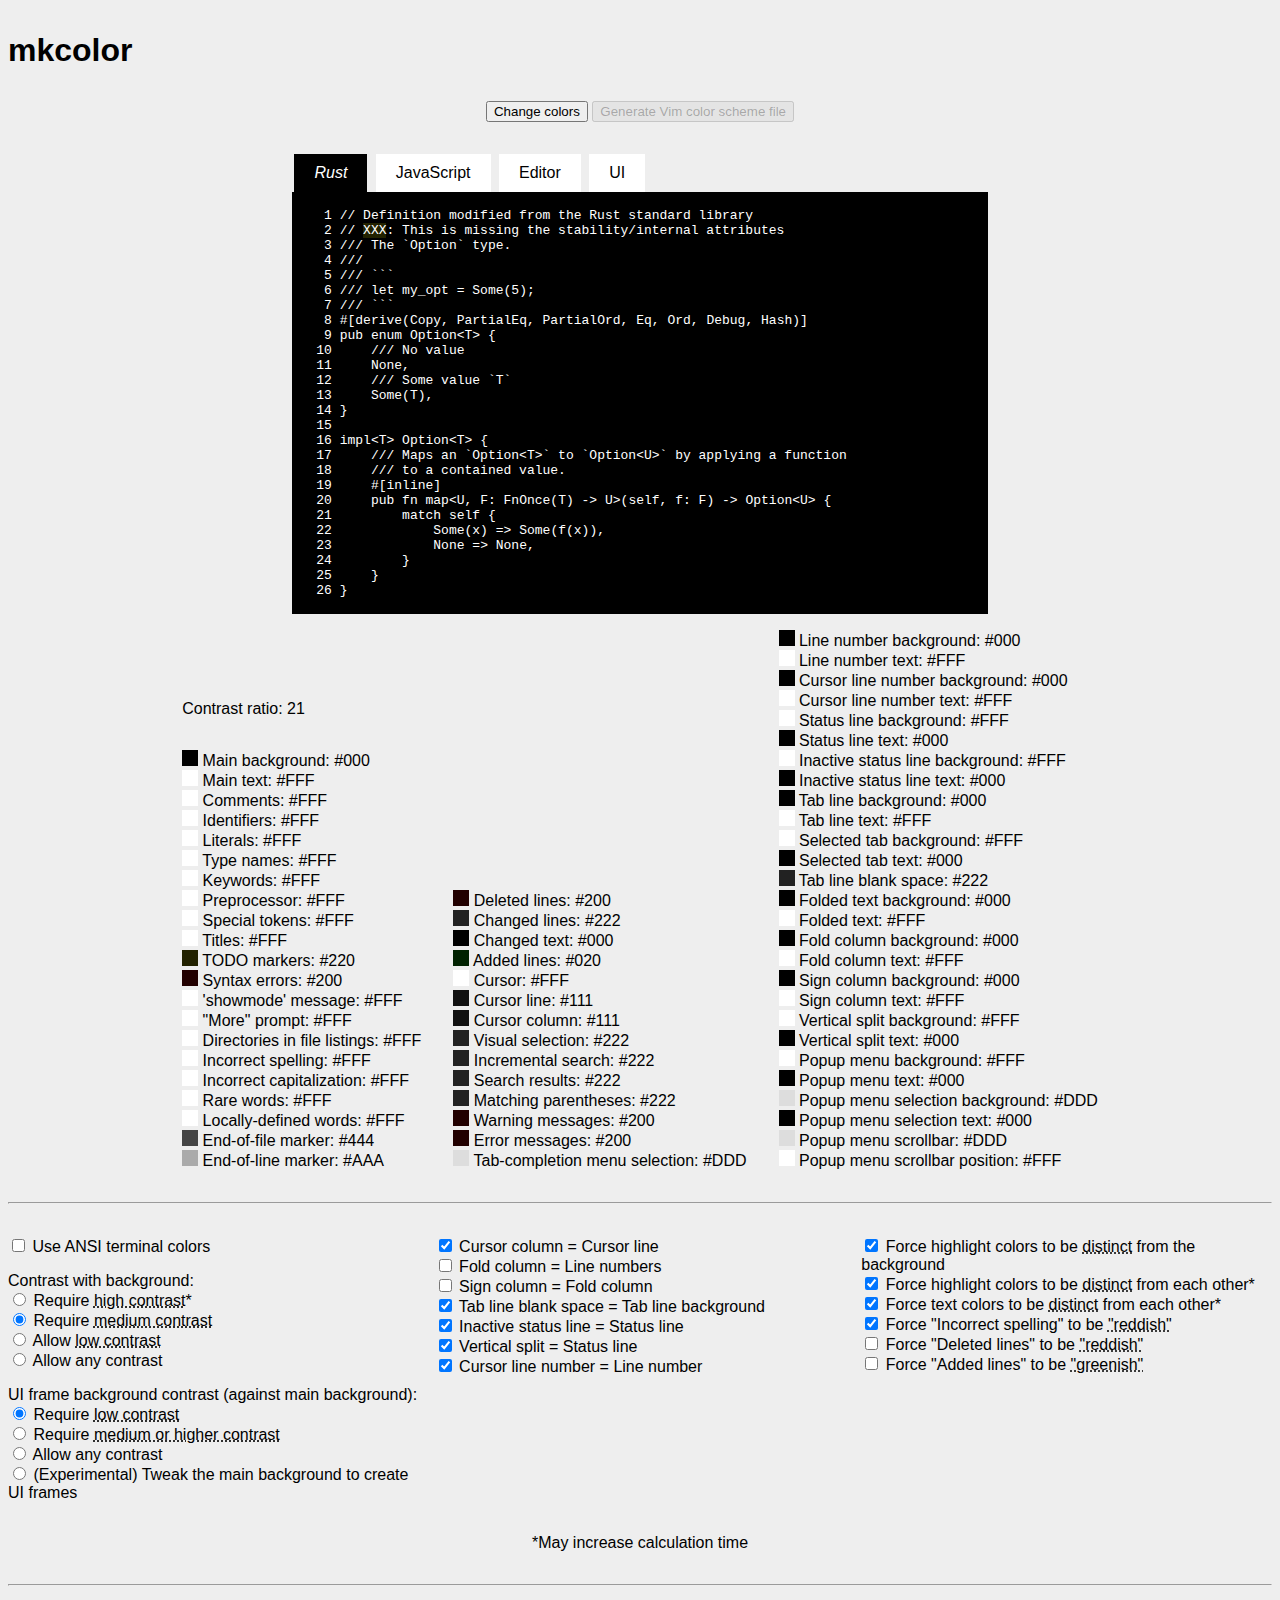
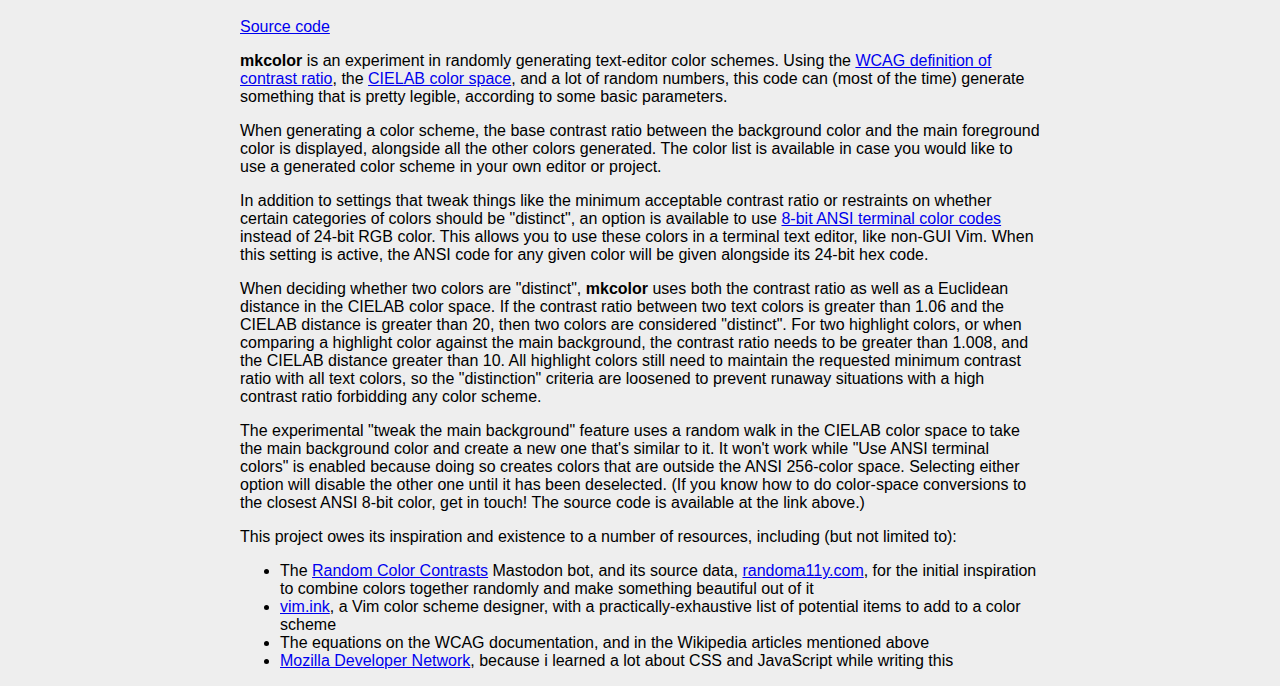
<file: index.html>
<!DOCTYPE html>

<!--
    mkcolor - a vim color scheme randomizer/previewer
    Written in 2020 by QuietMisdreavus <victoria@quietmisdreavus.net>

    To the extent possible under law, the author(s) have dedicated all copyright
    and related and neighboring rights to this software to the public domain
    worldwide. This software is distributed without any warranty.

    You should have received a copy of the CC0 Public Domain Dedication along
    with this software. If not, see
    <http://creativecommons.org/publicdomain/zero/1.0/>.
-->

<html>
    <head>
        <meta charset="utf-8" />
        <title>random colors</title>
        <link rel="stylesheet" href="color.css" />
        <link rel="stylesheet" href="palette.css" />
    </head>
    <body>
        <div id="wrapper">
            <h1>mkcolor</h1>
            <div id="buttons">
                <button type="button" id="rando">Change colors</button>
                <button type="button" id="download" disabled autocomplete="off">Generate Vim color scheme file</button>
            </div>
            <div id="colors">
                <div id="demo">
                    <input type="radio" name="nav-tab" class="nav-radio" id="nav-rust" checked />
                    <input type="radio" name="nav-tab" class="nav-radio" id="nav-js" />
                    <input type="radio" name="nav-tab" class="nav-radio" id="nav-editor" />
                    <input type="radio" name="nav-tab" class="nav-radio" id="nav-ui" />
                    <div id="tabs">
                        <label for="nav-rust" id="label-rust" class="tab">Rust</label>
                        <label for="nav-js" id="label-js" class="tab">JavaScript</label>
                        <label for="nav-editor" id="label-editor" class="tab">Editor</label>
                        <label for="nav-ui" id="label-ui" class="tab">UI</label>
                    </div>
                    <div id="blocks">
                        <pre id="block-rust">
<span class="linenr">  1 </span><span class="comment">// Definition modified from the Rust standard library</span>
<span class="linenr">  2 </span><span class="comment">// <span class="todo">XXX</span>: This is missing the stability/internal attributes</span>
<span class="linenr">  3 </span><span class="special">/// The `Option` type.</span>
<span class="linenr">  4 </span><span class="special">///</span>
<span class="linenr">  5 </span><span class="special">/// ```</span>
<span class="linenr">  6 </span><span class="special">/// </span><span class="statement">let</span> my_opt = <span class="constant">Some</span>(<span class="constant">5</span>);
<span class="linenr">  7 </span><span class="special">/// ```</span>
<span class="linenr">  8 </span><span class="preproc">#[derive(<span class="type">Copy</span>, <span class="type">PartialEq</span>, <span class="type">PartialOrd</span>, <span class="type">Eq</span>, <span class="type">Ord</span>, <span class="type">Debug</span>, <span class="type">Hash</span>)]</span>
<span class="linenr">  9 </span><span class="statement">pub</span> <span class="statement">enum</span> <span class="identifier">Option</span>&lt;T&gt; {
<span class="linenr"> 10 </span>    <span class="special">/// No value</span>
<span class="linenr"> 11 </span>    <span class="identifier">None</span>,
<span class="linenr"> 12 </span>    <span class="special">/// Some value `T`</span>
<span class="linenr"> 13 </span>    <span class="identifier">Some</span>(T),
<span class="linenr"> 14 </span>}
<span class="linenr"> 15 </span>
<span class="linenr"> 16 </span><span class="statement">impl</span>&lt;T&gt; <span class="type">Option</span>&lt;T&gt; {
<span class="linenr"> 17 </span>    <span class="special">/// Maps an `Option&lt;T&gt;` to `Option&lt;U&gt;` by applying a function</span>
<span class="linenr"> 18 </span>    <span class="special">/// to a contained value.</span>
<span class="linenr"> 19 </span>    <span class="preproc">#[inline]</span>
<span class="linenr"> 20 </span>    <span class="statement">pub fn</span> <span class="identifier">map</span>&lt;U, F: <span class="type">FnOnce</span>(T) <span class="statement">-&gt;</span> U&gt;(<span class="constant">self</span>, f: F) -&gt; <span class="type">Option</span>&lt;U&gt; {
<span class="linenr"> 21 </span>        <span class="statement">match</span> <span class="constant">self</span> {
<span class="linenr"> 22 </span>            <span class="constant">Some</span>(x) <span class="statement">=&gt;</span> <span class="constant">Some</span>(<span class="identifier">f</span>(x)),
<span class="linenr"> 23 </span>            <span class="constant">None</span> <span class="statement">=&gt;</span> <span class="constant">None</span>,
<span class="linenr"> 24 </span>        }
<span class="linenr"> 25 </span>    }
<span class="linenr"> 26 </span>}
</pre>
                        <pre id="block-js">
<span class="linenr">  1 </span><span class="comment">// Create a new color object with the given RGB values, and, if present,</span>
<span class="linenr">  2 </span><span class="comment">// the given ANSI index.</span>
<span class="linenr">  3 </span><span class="statement">function</span> newColor(r, g, b, idx) <span class="statement">{</span>
<span class="linenr">  4 </span>    <span class="identifier">let</span> col = <span class="statement">{</span> r: r, g: g, b: b <span class="statement">}</span>;
<span class="linenr">  5 </span>    <span class="identifier">let</span> rStr = col.r.toString(16).padStart(2, <span class="constant">'0'</span>).toUpperCase();
<span class="linenr">  6 </span>    <span class="identifier">let</span> gStr = col.g.toString(16).padStart(2, <span class="constant">'0'</span>).toUpperCase();
<span class="linenr">  7 </span>    <span class="identifier">let</span> bStr = col.b.toString(16).padStart(2, <span class="constant">'0'</span>).toUpperCase();
<span class="linenr">  8 </span>    col.hex = <span class="constant">`#<span class="special">${rStr}${gStr}${bStr}</span>`</span>;
<span class="linenr">  9 </span>    col.text = <span class="constant">`#<span class="special">${rStr}${gStr}${bStr}</span>`</span>;
<span class="linenr"> 10 </span>
<span class="linenr"> 11 </span>    <span class="statement">if</span> (idx) <span class="statement">{</span>
<span class="linenr"> 12 </span>        col.idx = idx;
<span class="linenr"> 13 </span>        col.text += <span class="constant">` (ANSI <span class="special">${idx}</span>)`</span>;
<span class="linenr"> 14 </span>    <span class="statement">}</span>
<span class="linenr"> 15 </span>
<span class="linenr"> 16 </span>    <span class="statement">return</span> col;
<span class="linenr"> 17 </span>}</pre>
                        <pre id="block-editor">
<span class="tablinefill"><span class="tabline"> demo.rs </span><span class="tabline"> demo.js </span><span class="tablinesel"> Editor Demo </span><span class="tabline"> UI Demo </span><span class="tabline right">X</span></span>
<span class="foldcolumn">  </span><span class="linenr">  1 </span>              <span class="cursorcolumn"> </span>
<span class="foldcolumn">  </span><span class="linenr">  2 </span>              <span class="cursorcolumn"> </span>
<span class="foldcolumn">  </span><span class="cursorlinenr">  3 </span><span class="cursorline">the cursor is <span class="cursor">h</span>ere</span>
<span class="foldcolumn">  </span><span class="linenr">  4 </span>
<span class="foldcolumn">  </span><span class="linenr">  5 </span>check out <span class="visual">visual mode</span>
<span class="foldcolumn">  </span><span class="linenr">  6 </span>
<span class="foldcolumn">  </span><span class="linenr">  7 </span>looking for <span class="incsearch">something</span>?
<span class="foldcolumn">  </span><span class="linenr">  8 </span>maybe it's <span class="search">already here</span>
<span class="foldcolumn">  </span><span class="linenr">  9 </span>
<span class="foldcolumn">  </span><span class="linenr"> 10 </span><span class="cursor">(</span>matching parens<span class="matchparen">)</span>
<span class="foldcolumn">  </span><span class="linenr"> 11 </span>
<span class="foldcolumn">  </span><span class="linenr"> 12 </span>Looks like <span class="spellbad">thsi</span> word is spelled wrong
<span class="foldcolumn">  </span><span class="linenr"> 13 </span><span class="spellcap">lowercase</span> words get flagged too
<span class="foldcolumn">  </span><span class="linenr"> 14 </span>the word <span class="spellrare">vim</span> is a "rare" word
<span class="foldcolumn">  </span><span class="linenr"> 15 </span>and "<span class="spelllocal">okay</span>" is a "local" word
<span class="foldcolumn">  </span><span class="linenr"> 16 </span>
<span class="foldcolumn">  </span><span class="linenr"> 17 </span><span class="title"># Heading 1</span><span class="specialkey">$</span>
<span class="foldcolumn">- </span><span class="linenr"> 18 </span>these paragraphs have 'list' set<span class="specialkey">$</span>
<span class="foldcolumn">| </span><span class="linenr"> 19 </span><span class="specialkey">$</span>
<span class="foldcolumn">| </span><span class="linenr"> 20 </span><span class="title">## Heading 1.1</span><span class="specialkey">$</span>
<span class="foldcolumn">|+</span><span class="linenr"> 21 </span><span class="folded">+---- 2 lines: this paragraph is folded</span>
<span class="foldcolumn">  </span><span class="linenr"> 22 </span><span class="specialkey">$</span>
<span class="signcolumn">  </span><span class="linenr"> 23 </span>
<span class="signcolumn">--</span><span class="linenr"> 24 </span><span class="diffdelete">this line was deleted</span>
<span class="signcolumn">  </span><span class="linenr"> 25 </span><span class="diffchange">this line changed <span class="difftext">this text</span></span>
<span class="signcolumn">++</span><span class="linenr"> 26 </span><span class="diffadd">this line was added</span>
<span class="signcolumn">  </span><span class="linenr"> 27 </span>
<span class="signcolumn">&gt;&gt;</span><span class="linenr"> 28 </span>this line has <span class="error">an error</span> in it
<span class="signcolumn">  </span><span class="linenr"> 29 </span>
<span class="nontext">~</span>
<span class="nontext">~</span>
<span class="statusline">Editor Demo<span class="right">3,15           All</span></span>
</pre>
<pre id="block-ui">
<span class="tablinefill"><span class="tabline"> demo.rs </span><span class="tabline"> demo.js </span><span class="tabline"> Editor Demo </span><span class="tablinesel"> UI Demo </span><span class="tabline right">X</span></span>
this screen shows     <span class="vertsplit">|</span>
various other Vim-    <span class="vertsplit">|</span>  f
specific UI elements  <span class="vertsplit">|</span>  <span class="pmenu">foo       </span><span class="pmenusbar"> </span>
                      <span class="vertsplit">|</span>  <span class="pmenusel">foobar    </span><span class="pmenusbar"> </span>
                      <span class="vertsplit">|</span>  <span class="pmenu">fun       </span><span class="pmenuthumb"> </span>
                      <span class="vertsplit">|</span>  <span class="pmenu">function  </span><span class="pmenusbar"> </span>
                      <span class="vertsplit">|</span>
                      <span class="vertsplit">|</span>
                      <span class="vertsplit">|</span>
                      <span class="vertsplit">|</span>
                      <span class="vertsplit">|</span>
                      <span class="vertsplit">|</span>
                      <span class="vertsplit">|</span>
                      <span class="vertsplit">|</span>
<span class="statuslinenc">inactive status        </span><span class="statusline">active status</span>
<span class="warningmsg">W10: Warning: Changing a readonly file</span>
<span class="errormsg">E37: No write since last change (add ! to override)</span>
<span class="modemsg">-- INSERT --</span>
<span class="moremsg">-- More --</span>

one-file              another-file          a-third-file
<span class="directory">one-directory/</span>        <span class="directory">another-directory/</span>
<span class="statusline">one-file  another-file  <span class="wildmenu">a-third-file</span></span>
</pre>
                    </div>
                </div>
                <div id="palette-box">
                    <div id="details" class="top-col">
                        <div id="ratio-wrap">
                            Contrast ratio: <span id="ratio">21</span>
                        </div>
                        <div id="palette" class="palette">
                            <div>
                                <span class="block" id="bg-block"> </span>
                                Main background: <span id="bg-col">#000</span>
                            </div>
                            <div>
                                <span class="block" id="fg-block"> </span>
                                Main text: <span id="fg-col">#FFF</span>
                            </div>
                            <div>
                                <span class="block" id="comment-block"> </span>
                                Comments: <span id="comment-col">#FFF</span>
                            </div>
                            <div>
                                <span class="block" id="identifier-block"> </span>
                                Identifiers: <span id="identifier-col">#FFF</span>
                            </div>
                            <div>
                                <span class="block" id="constant-block"> </span>
                                Literals: <span id="constant-col">#FFF</span>
                            </div>
                            <div>
                                <span class="block" id="type-block"> </span>
                                Type names: <span id="type-col">#FFF</span>
                            </div>
                            <div>
                                <span class="block" id="statement-block"> </span>
                                Keywords: <span id="statement-col">#FFF</span>
                            </div>
                            <div>
                                <span class="block" id="preproc-block"> </span>
                                Preprocessor: <span id="preproc-col">#FFF</span>
                            </div>
                            <div>
                                <span class="block" id="special-block"> </span>
                                Special tokens: <span id="special-col">#FFF</span>
                            </div>
                            <div>
                                <span class="block" id="title-block"> </span>
                                Titles: <span id="title-col">#FFF</span>
                            </div>
                            <div>
                                <span class="block" id="todo-block"> </span>
                                TODO markers: <span id="todo-col">#220</span>
                            </div>
                            <div>
                                <span class="block" id="error-block"> </span>
                                Syntax errors: <span id="error-col">#200</span>
                            </div>
                            <div>
                                <span class="block" id="modemsg-block"> </span>
                                'showmode' message: <span id="modemsg-col">#FFF</span>
                            </div>
                            <div>
                                <span class="block" id="moremsg-block"> </span>
                                "More" prompt: <span id="moremsg-col">#FFF</span>
                            </div>
                            <div>
                                <span class="block" id="directory-block"> </span>
                                Directories in file listings: <span id="directory-col">#FFF</span>
                            </div>
                            <div>
                                <span class="block" id="spellbad-block"> </span>
                                Incorrect spelling: <span id="spellbad-col">#FFF</span>
                            </div>
                            <div>
                                <span class="block" id="spellcap-block"> </span>
                                Incorrect capitalization: <span id="spellcap-col">#FFF</span>
                            </div>
                            <div>
                                <span class="block" id="spellrare-block"> </span>
                                Rare words: <span id="spellrare-col">#FFF</span>
                            </div>
                            <div>
                                <span class="block" id="spelllocal-block"> </span>
                                Locally-defined words: <span id="spelllocal-col">#FFF</span>
                            </div>
                            <div>
                                <span class="block" id="nontext-block"> </span>
                                End-of-file marker: <span id="nontext-col">#444</span>
                            </div>
                            <div>
                                <span class="block" id="specialkey-block"> </span>
                                End-of-line marker: <span id="specialkey-col">#AAA</span>
                            </div>
                        </div>
                    </div>
                    <div id="top-col3" class="top-col">
                        <div id="bg-palette" class="palette">
                            <div>
                                <span class="block" id="diffdelete-block"> </span>
                                Deleted lines: <span id="diffdelete-col">#200</span>
                            </div>
                            <div>
                                <span class="block" id="diffchange-block"> </span>
                                Changed lines: <span id="diffchange-col">#222</span>
                            </div>
                            <div>
                                <span class="block" id="difftext-block"> </span>
                                Changed text: <span id="difftext-col">#000</span>
                            </div>
                            <div>
                                <span class="block" id="diffadd-block"> </span>
                                Added lines: <span id="diffadd-col">#020</span>
                            </div>
                            <div>
                                <span class="block" id="cursor-block"> </span>
                                Cursor: <span id="cursor-col">#FFF</span>
                            </div>
                            <div>
                                <span class="block" id="cursorline-block"> </span>
                                Cursor line: <span id="cursorline-col">#111</span>
                            </div>
                            <div>
                                <span class="block" id="cursorcolumn-block"> </span>
                                Cursor column: <span id="cursorcolumn-col">#111</span>
                            </div>
                            <div>
                                <span class="block" id="visual-block"> </span>
                                Visual selection: <span id="visual-col">#222</span>
                            </div>
                            <div>
                                <span class="block" id="incsearch-block"> </span>
                                Incremental search: <span id="incsearch-col">#222</span>
                            </div>
                            <div>
                                <span class="block" id="search-block"> </span>
                                Search results: <span id="search-col">#222</span>
                            </div>
                            <div>
                                <span class="block" id="matchparen-block"> </span>
                                Matching parentheses: <span id="matchparen-col">#222</span>
                            </div>
                            <div>
                                <span class="block" id="warningmsg-block"> </span>
                                Warning messages: <span id="warningmsg-col">#200</span>
                            </div>
                            <div>
                                <span class="block" id="errormsg-block"> </span>
                                Error messages: <span id="errormsg-col">#200</span>
                            </div>
                            <div>
                                <span class="block" id="wildmenu-block"> </span>
                                Tab-completion menu selection: <span id="wildmenu-col">#DDD</span>
                            </div>
                        </div>
                    </div>
                    <div id="top-col4" class="top-col">
                        <div id="ui-palette" class="palette">
                            <div>
                                <span class="block" id="linenr-bg-block"> </span>
                                Line number background: <span id="linenr-bg-col">#000</span>
                            </div>
                            <div>
                                <span class="block" id="linenr-fg-block"> </span>
                                Line number text: <span id="linenr-fg-col">#FFF</span>
                            </div>
                            <div>
                                <span class="block" id="cursorlinenr-bg-block"> </span>
                                Cursor line number background: <span id="cursorlinenr-bg-col">#000</span>
                            </div>
                            <div>
                                <span class="block" id="cursorlinenr-fg-block"> </span>
                                Cursor line number text: <span id="cursorlinenr-fg-col">#FFF</span>
                            </div>
                            <div>
                                <span class="block" id="statusline-bg-block"> </span>
                                Status line background: <span id="statusline-bg-col">#FFF</span>
                            </div>
                            <div>
                                <span class="block" id="statusline-fg-block"> </span>
                                Status line text: <span id="statusline-fg-col">#000</span>
                            </div>
                            <div>
                                <span class="block" id="statuslinenc-bg-block"> </span>
                                Inactive status line background: <span id="statuslinenc-bg-col">#FFF</span>
                            </div>
                            <div>
                                <span class="block" id="statuslinenc-fg-block"> </span>
                                Inactive status line text: <span id="statuslinenc-fg-col">#000</span>
                            </div>
                            <div>
                                <span class="block" id="tabline-bg-block"> </span>
                                Tab line background: <span id="tabline-bg-col">#000</span>
                            </div>
                            <div>
                                <span class="block" id="tabline-fg-block"> </span>
                                Tab line text: <span id="tabline-fg-col">#FFF</span>
                            </div>
                            <div>
                                <span class="block" id="tablinesel-bg-block"> </span>
                                Selected tab background: <span id="tablinesel-bg-col">#FFF</span>
                            </div>
                            <div>
                                <span class="block" id="tablinesel-fg-block"> </span>
                                Selected tab text: <span id="tablinesel-fg-col">#000</span>
                            </div>
                            <div>
                                <span class="block" id="tablinefill-block"> </span>
                                Tab line blank space: <span id="tablinefill-col">#222</span>
                            </div>
                            <div>
                                <span class="block" id="folded-bg-block"> </span>
                                Folded text background: <span id="folded-bg-col">#000</span>
                            </div>
                            <div>
                                <span class="block" id="folded-fg-block"> </span>
                                Folded text: <span id="folded-fg-col">#FFF</span>
                            </div>
                            <div>
                                <span class="block" id="foldcolumn-bg-block"> </span>
                                Fold column background: <span id="foldcolumn-bg-col">#000</span>
                            </div>
                            <div>
                                <span class="block" id="foldcolumn-fg-block"> </span>
                                Fold column text: <span id="foldcolumn-fg-col">#FFF</span>
                            </div>
                            <div>
                                <span class="block" id="signcolumn-bg-block"> </span>
                                Sign column background: <span id="signcolumn-bg-col">#000</span>
                            </div>
                            <div>
                                <span class="block" id="signcolumn-fg-block"> </span>
                                Sign column text: <span id="signcolumn-fg-col">#FFF</span>
                            </div>
                            <div>
                                <span class="block" id="vertsplit-bg-block"> </span>
                                Vertical split background: <span id="vertsplit-bg-col">#FFF</span>
                            </div>
                            <div>
                                <span class="block" id="vertsplit-fg-block"> </span>
                                Vertical split text: <span id="vertsplit-fg-col">#000</span>
                            </div>
                            <div>
                                <span class="block" id="pmenu-bg-block"> </span>
                                Popup menu background: <span id="pmenu-bg-col">#FFF</span>
                            </div>
                            <div>
                                <span class="block" id="pmenu-fg-block"> </span>
                                Popup menu text: <span id="pmenu-fg-col">#000</span>
                            </div>
                            <div>
                                <span class="block" id="pmenusel-bg-block"> </span>
                                Popup menu selection background: <span id="pmenusel-bg-col">#DDD</span>
                            </div>
                            <div>
                                <span class="block" id="pmenusel-fg-block"> </span>
                                Popup menu selection text: <span id="pmenusel-fg-col">#000</span>
                            </div>
                            <div>
                                <span class="block" id="pmenusbar-block"> </span>
                                Popup menu scrollbar: <span id="pmenusbar-col">#DDD</span>
                            </div>
                            <div>
                                <span class="block" id="pmenuthumb-block"> </span>
                                Popup menu scrollbar position: <span id="pmenuthumb-col">#FFF</span>
                            </div>
                        </div>
                    </div>
                </div>
            </div>
            <hr />
            <div id="settings">
                <div class="form-block">
                    <input type="checkbox" id="use-ansi" name="use-ansi" />
                    <label for="use-ansi">Use ANSI terminal colors</label>
                </div>
                <div class="form-block">
                    <div>Contrast with background:</div>
                    <div>
                        <input type="radio" id="v-hi-con" name="contrast" value="v-hi" />
                        <label for="v-hi-con">Require <abbr title="Contrast ratio greater than 7">high contrast</abbr>*</label>
                    </div>
                    <div>
                        <input type="radio" id="hi-con" name="contrast" value="hi" checked />
                        <label for="hi-con">Require <abbr title="Contrast ratio greater than 4.5">medium contrast</abbr></label>
                    </div>
                    <div>
                        <input type="radio" id="lo-con" name="contrast" value="lo" />
                        <label for="lo-con">Allow <abbr title="Contrast ratio as low as 3">low contrast</abbr></label>
                    </div>
                    <div>
                        <input type="radio" id="any-con" name="contrast" value="any" />
                        <label for="any-con">Allow any contrast</label>
                    </div>
                </div>
                <div class="form-block">
                    <div>UI frame background contrast (against main background):</div>
                    <div>
                        <input type="radio" id="ui-lo" name="ui-contrast" value="lo" checked />
                        <label for="ui-lo">Require <abbr title="Contrast ratio below 3">low contrast</abbr></label>
                    </div>
                    <div>
                        <input type="radio" id="ui-hi" name="ui-contrast" value="hi" />
                        <label for="ui-hi">Require <abbr title="Contrast ratio greater than 4.5">medium or higher contrast</abbr></label>
                    </div>
                    <div>
                        <input type="radio" id="ui-any" name="ui-contrast" value="any" />
                        <label for="ui-any">Allow any contrast</label>
                    </div>
                    <div>
                        <input type="radio" id="ui-tweak" name="ui-contrast" value="tweak" />
                        <label for="ui-tweak">(Experimental) Tweak the main background to create UI frames</label>
                    </div>
                </div>
                <div class="form-block">
                    <div>
                        <input type="checkbox" id="cursorcolumn-same" value="cursorcolumn-same" checked />
                        <label for="cursorcolumn-same">Cursor column = Cursor line</label>
                    </div>
                    <div>
                        <input type="checkbox" id="foldcolumn-same" value="foldcolumn-same" />
                        <label for="foldcolumn-same">Fold column = Line numbers</label>
                    </div>
                    <div>
                        <input type="checkbox" id="signcolumn-same" value="signcolumn-same" />
                        <label for="signcolumn-same">Sign column = Fold column</label>
                    </div>
                    <div>
                        <input type="checkbox" id="tablinefill-same" value="tablinefill-same" checked />
                        <label for="tablinefill-same">Tab line blank space = Tab line background</label>
                    </div>
                    <div>
                        <input type="checkbox" id="statuslinenc-same" value="statuslinenc-same" checked />
                        <label for="statuslinenc-same">Inactive status line = Status line</label>
                    </div>
                    <div>
                        <input type="checkbox" id="vertsplit-same" value="vertsplit-same" checked />
                        <label for="vertsplit-same">Vertical split = Status line</label>
                    </div>
                    <div>
                        <input type="checkbox" id="cursorlinenr-same" value="cursorlinenr-same" checked />
                        <label for="cursorlinenr-same">Cursor line number = Line number</label>
                    </div>
                </div>
                <div class="form-block">
                    <div>
                        <input type="checkbox" id="bg-distinct" value="bg-distinct" checked />
                        <label for="bg-distinct">Force highlight colors to be <abbr title="See below">distinct</abbr> from the background</label>
                    </div>
                    <div>
                        <input type="checkbox" id="bg-distinct-all" value="bg-distinct-all" checked />
                        <label for="bg-distinct-all">Force highlight colors to be <abbr title="See below">distinct</abbr> from each other*</label>
                    </div>
                    <div>
                        <input type="checkbox" id="fg-distinct" value="fg-distinct" checked />
                        <label for="fg-distinct">Force text colors to be <abbr title="See below">distinct</abbr> from each other*</label>
                    </div>
                    <div>
                        <input type="checkbox" id="spell-red" value="spell-red" checked />
                        <label for="spell-red">
                            Force "Incorrect spelling" to be
                            <abbr title="Hue between +36 and -36 degrees">"reddish"</abbr>
                        </label>
                    </div>
                    <div>
                        <input type="checkbox" id="force-diffdelete" value="force-diffdelete" />
                        <label for="force-diffdelete">
                            Force "Deleted lines" to be
                            <abbr title="Hue between +36 and -36 degrees">"reddish"</abbr>
                        </label>
                    </div>
                    <div>
                        <input type="checkbox" id="force-diffadd" value="force-diffadd" />
                        <label for="force-diffadd">
                            Force "Added lines" to be
                            <abbr title="Hue between 84 and 156 degrees">"greenish"</abbr>
                        </label>
                    </div>
                </div>
            </div>
            <div style="text-align: center;">
                <p>*May increase calculation time</p>
            </div>
            <hr />
            <div id="about">
                <p><a href="https://github.com/QuietMisdreavus/mkcolor">Source code</a></p>
                <p>
<b>mkcolor</b> is an experiment in randomly generating text-editor color schemes. Using the
<a href="https://www.w3.org/TR/WCAG20/#contrast-ratiodef">WCAG definition of contrast ratio</a>, the
<a href="https://en.wikipedia.org/wiki/CIELAB_color_space">CIELAB color space</a>, and a lot of
random numbers, this code can (most of the time) generate something that is pretty legible,
according to some basic parameters.
                </p>
                <p>
When generating a color scheme, the base contrast ratio between the background color and the main
foreground color is displayed, alongside all the other colors generated. The color list is available
in case you would like to use a generated color scheme in your own editor or project.
                </p>
                <p>
In addition to settings that tweak things like the minimum acceptable contrast ratio or restraints
on whether certain categories of colors should be "distinct", an option is available to use
<a href="https://en.wikipedia.org/wiki/ANSI_escape_code#8-bit">8-bit ANSI terminal color codes</a>
instead of 24-bit RGB color. This allows you to use these colors in a terminal text editor, like
non-GUI Vim. When this setting is active, the ANSI code for any given color will be given alongside
its 24-bit hex code.
                </p>
                <p>
When deciding whether two colors are "distinct", <b>mkcolor</b> uses both the contrast ratio as well
as a Euclidean distance in the CIELAB color space. If the contrast ratio between two text colors is
greater than 1.06 and the CIELAB distance is greater than 20, then two colors are considered
"distinct". For two highlight colors, or when comparing a highlight color against the main
background, the contrast ratio needs to be greater than 1.008, and the CIELAB distance greater than
10. All highlight colors still need to maintain the requested minimum contrast ratio with all text
colors, so the "distinction" criteria are loosened to prevent runaway situations with a high
contrast ratio forbidding any color scheme.
                </p>
                <p>
The experimental "tweak the main background" feature uses a random walk in the CIELAB color space to
take the main background color and create a new one that's similar to it. It won't work while "Use
ANSI terminal colors" is enabled because doing so creates colors that are outside the ANSI 256-color
space. Selecting either option will disable the other one until it has been deselected. (If you know
how to do color-space conversions to the closest ANSI 8-bit color, get in touch! The source code is
available at the link above.)
                </p>
                <p>
This project owes its inspiration and existence to a number of resources, including (but not limited
to):
<ul>
    <li>The <a href="https://botsin.space/@randomColorContrasts">Random Color Contrasts</a> Mastodon
        bot, and its source data, <a href="https://randoma11y.com/">randoma11y.com</a>, for the
        initial inspiration to combine colors together randomly and make something beautiful out of
        it</li>
    <li><a href="http://vim-ink.github.io/">vim.ink</a>, a Vim color scheme designer, with a
        practically-exhaustive list of potential items to add to a color scheme</li>
    <li>The equations on the WCAG documentation, and in the Wikipedia articles mentioned above</li>
    <li><a href="https://developer.mozilla.org">Mozilla Developer Network</a>, because i learned a
        lot about CSS and JavaScript while writing this</li>
</ul>
                </p>
            </div>
        </div>
        <script src="base-color.js"></script>
        <script src="random.js"></script>
        <script src="color.js"></script>
        <script src="render.js"></script>
        <script src="debug.js"></script>
    </body>
</html>
</file>
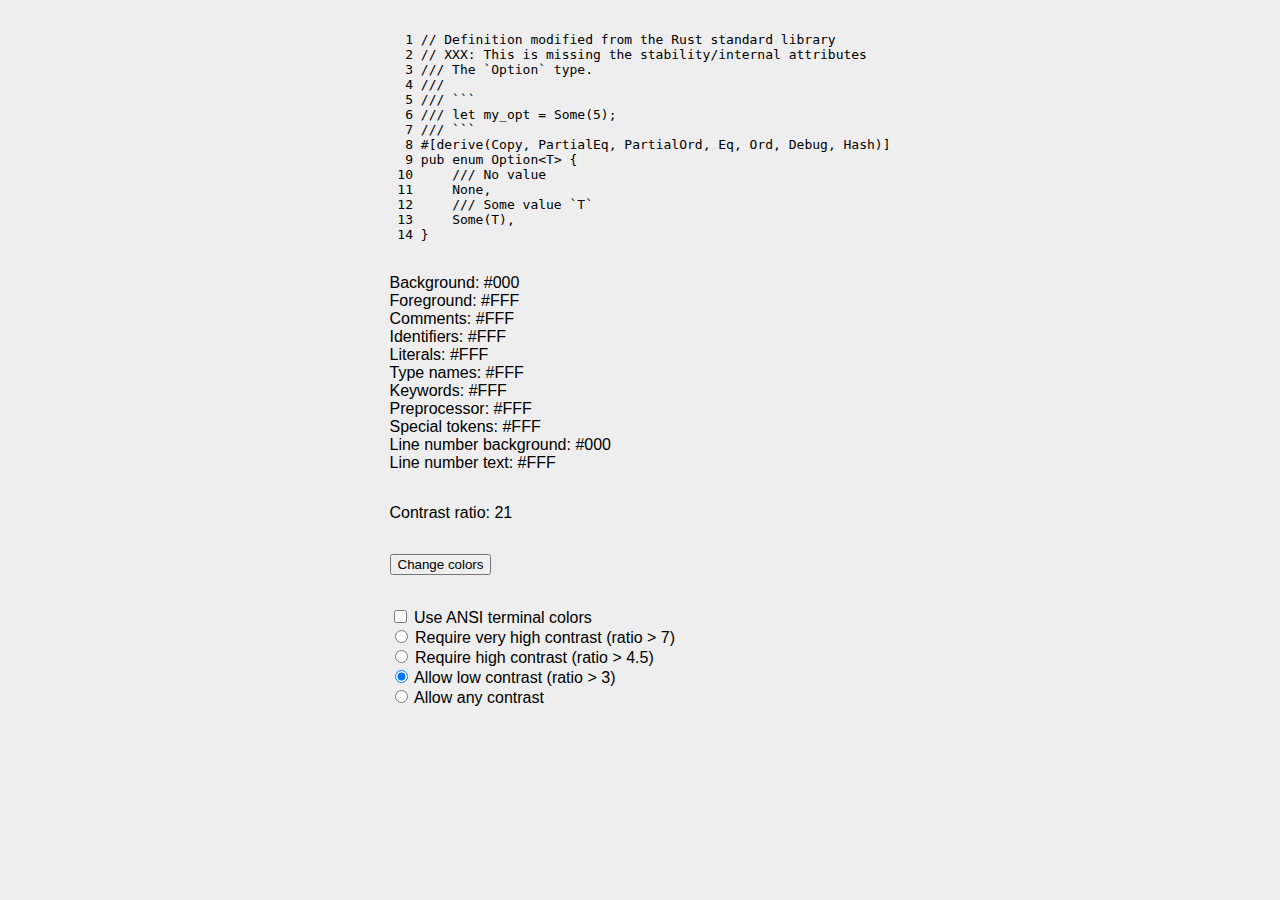
<file: color.html>
<!DOCTYPE html>
<html>
    <head>
        <meta charset="utf-8" />
        <title>random colors</title>
        <link rel="stylesheet" href="color.css" />
    </head>
    <body>
        <div id="wrapper">
            <pre id="code">
<span class="linenr">  1 </span><span class="comment">// Definition modified from the Rust standard library</span>
<span class="linenr">  2 </span><span class="comment">// <span class="todo">XXX</span>: This is missing the stability/internal attributes</span>
<span class="linenr">  3 </span><span class="special">/// The `Option` type.</span>
<span class="linenr">  4 </span><span class="special">///</span>
<span class="linenr">  5 </span><span class="special">/// ```</span>
<span class="linenr">  6 </span><span class="special">/// </span><span class="statement">let</span> my_opt = <span class="constant">Some</span>(<span class="constant">5</span>);
<span class="linenr">  7 </span><span class="special">/// ```</span>
<span class="linenr">  8 </span><span class="preproc">#[derive(<span class="type">Copy</span>, <span class="type">PartialEq</span>, <span class="type">PartialOrd</span>, <span class="type">Eq</span>, <span class="type">Ord</span>, <span class="type">Debug</span>, <span class="type">Hash</span>)]</span>
<span class="linenr">  9 </span><span class="statement">pub</span> <span class="statement">enum</span> <span class="identifier">Option</span>&lt;T&gt; {
<span class="linenr"> 10 </span>    <span class="special">/// No value</span>
<span class="linenr"> 11 </span>    <span class="identifier">None</span>,
<span class="linenr"> 12 </span>    <span class="special">/// Some value `T`</span>
<span class="linenr"> 13 </span>    <span class="identifier">Some</span>(T),
<span class="linenr"> 14 </span>}</pre>
            <div id="palette">
                <div>
                    <span class="block" id="bg-block"> </span>
                    Background: <span id="bg-col">#000</span>
                </div>
                <div>
                    <span class="block" id="fg-block"> </span>
                    Foreground: <span id="fg-col">#FFF</span>
                </div>
                <div>
                    <span class="block" id="comment-block"> </span>
                    Comments: <span id="comment-col">#FFF</span>
                </div>
                <div>
                    <span class="block" id="identifier-block"> </span>
                    Identifiers: <span id="identifier-col">#FFF</span>
                </div>
                <div>
                    <span class="block" id="constant-block"> </span>
                    Literals: <span id="constant-col">#FFF</span>
                </div>
                <div>
                    <span class="block" id="type-block"> </span>
                    Type names: <span id="type-col">#FFF</span>
                </div>
                <div>
                    <span class="block" id="statement-block"> </span>
                    Keywords: <span id="statement-col">#FFF</span>
                </div>
                <div>
                    <span class="block" id="preproc-block"> </span>
                    Preprocessor: <span id="preproc-col">#FFF</span>
                </div>
                <div>
                    <span class="block" id="special-block"> </span>
                    Special tokens: <span id="special-col">#FFF</span>
                </div>
                <div>
                    <span class="block" id="linenr-bg-block"> </span>
                    Line number background: <span id="linenr-bg-col">#000</span>
                </div>
                <div>
                    <span class="block" id="linenr-fg-block"> </span>
                    Line number text: <span id="linenr-fg-col">#FFF</span>
                </div>
            </div>
            <div>
                Contrast ratio: <span id="ratio">21</span>
            </div>
            <button type="button" id="rando">Change colors</button>
            <div>
                <div>
                    <input type="checkbox" id="use-ansi" name="use-ansi" />
                    <label for="use-ansi">Use ANSI terminal colors</label>
                </div>
                <div>
                    <input type="radio" id="v-hi-con" name="contrast" value="v-hi" />
                    <label for="v-hi-con">Require very high contrast (ratio &gt; 7)</label>
                </div>
                <div>
                    <input type="radio" id="hi-con" name="contrast" value="hi" />
                    <label for="hi-con">Require high contrast (ratio &gt; 4.5)</label>
                </div>
                <div>
                    <input type="radio" id="lo-con" name="contrast" value="lo" checked />
                    <label for="lo-con">Allow low contrast (ratio &gt; 3)</label>
                </div>
                <div>
                    <input type="radio" id="any-con" name="contrast" value="any" />
                    <label for="any-con">Allow any contrast</label>
                </div>
            </div>
        </div>
        <script src="color.js"></script>
    </body>
</html>
</file>
<file: color.css>
/*
    mkcolor - a vim color scheme randomizer/previewer
    Written in 2020 by QuietMisdreavus <victoria@quietmisdreavus.net>

    To the extent possible under law, the author(s) have dedicated all copyright
    and related and neighboring rights to this software to the public domain
    worldwide. This software is distributed without any warranty.

    You should have received a copy of the CC0 Public Domain Dedication along
    with this software. If not, see
    <http://creativecommons.org/publicdomain/zero/1.0/>.
*/

body {
    background-color: #eee;
    font-family: sans-serif;
}

abbr {
    font-variant: none;
    text-decoration-line: underline;
    text-decoration-style: dotted;
}

input.nav-radio {
    display: none;
}

.tab {
    cursor: pointer;
    display: inline-block;
    padding: 10px 20px;
    margin: 0px 2px;
}

#blocks pre {
    display: none;
}

#nav-rust:checked ~ #blocks #block-rust,
#nav-js:checked ~ #blocks #block-js,
#nav-editor:checked ~ #blocks #block-editor,
#nav-ui:checked ~ #blocks #block-ui
{
    display: block;
}

#wrapper {
    max-width: max-content;
    margin: 0 auto;
}

#wrapper > *:not(#settings),
.top-col > *:not(:first-child):not(#blocks),
#form > *:not(:first-child) {
    margin-top: 2rem;
}

#demo {
    flex-grow: 0 !important;
    margin: 0 auto;
}

#colors {
    display: flex;
    flex-wrap: wrap;
    align-items: flex-end;
    column-gap: 1rem;
}

#colors > div {
    flex: auto;
}

#settings {
    columns: 24rem;
    margin-top: 1rem;
}

.form-block {
    break-inside: avoid;
    padding-top: 1rem;
}

#palette-box {
    display: flex;
    flex-wrap: wrap;
    align-items: flex-end;
    padding-top: 1rem;
    justify-content: center;
}

@media(max-width: 700px) {
    #palette-box {
        justify-content: space-between;
    }
}

#palette-box > div {
    padding: 0 1rem;
}

#about {
    max-width: 50rem;
    margin: 0 auto;
}

.palette .block {
    display: inline-block;
    width: 1rem;
    height: 1rem;
}

#buttons {
    margin: 0 auto;
    max-width: max-content;
}

#blocks {
    padding: 1em;
}

#blocks pre {
    font-family: monospace;
    margin: 0;
    overflow: hidden;
    min-width: 85ch;
}
</file>
<file: palette.css>
/*
    mkcolor - a vim color scheme randomizer/previewer
    Written in 2020 by QuietMisdreavus <victoria@quietmisdreavus.net>

    To the extent possible under law, the author(s) have dedicated all copyright
    and related and neighboring rights to this software to the public domain
    worldwide. This software is distributed without any warranty.

    You should have received a copy of the CC0 Public Domain Dedication along
    with this software. If not, see
    <http://creativecommons.org/publicdomain/zero/1.0/>.
*/

:root {
    --color-bg: #000;
    --color-fg: #fff;
    --color-comment: #fff;
    --color-identifier: #fff;
    --color-constant: #fff;
    --color-type: #fff;
    --color-statement: #fff;
    --color-preproc: #fff;
    --color-special: #fff;
    --color-title: #fff;
    --color-spellbad: #fff;
    --color-spellcap: #fff;
    --color-spellrare: #fff;
    --color-spelllocal: #fff;
    --color-nontext: #444;
    --color-specialkey: #aaa;
    --color-modemsg: #fff;
    --color-moremsg: #fff;
    --color-directory: #fff;

    --color-todo: #220;
    --color-error: #200;
    --color-cursor: #fff;
    --color-cursorline: #111;
    --color-cursorcolumn: #111;
    --color-visual: #222;
    --color-incsearch: #222;
    --color-search: #222;
    --color-matchparen: #222;
    --color-diffdelete: #200;
    --color-diffchange: #222;
    --color-difftext: #000;
    --color-diffadd: #020;
    --color-warningmsg: #200;
    --color-errormsg: #200;
    --color-wildmenu: #ddd;

    --color-linenr-bg: #000;
    --color-linenr-fg: #fff;
    --color-cursorlinenr-bg: #000;
    --color-cursorlinenr-fg: #fff;
    --color-statusline-fg: #000;
    --color-statusline-bg: #fff;
    --color-statuslinenc-fg: #000;
    --color-statuslinenc-bg: #fff;
    --color-tablinefill: #222;
    --color-tabline-fg: #fff;
    --color-tabline-bg: #000;
    --color-tablinesel-fg: #000;
    --color-tablinesel-bg: #fff;
    --color-folded-fg: #fff;
    --color-folded-bg: #000;
    --color-foldcolumn-fg: #fff;
    --color-foldcolumn-bg: #000;
    --color-signcolumn-fg: #fff;
    --color-signcolumn-bg: #000;
    --color-vertsplit-fg: #000;
    --color-vertsplit-bg: #fff;
    --color-pmenu-fg: #000;
    --color-pmenu-bg: #fff;
    --color-pmenusel-fg: #000;
    --color-pmenusel-bg: #ddd;
    --color-pmenusbar: #ddd;
    --color-pmenuthumb: #fff;
}

.tab {
    background-color: var(--color-fg);
    color: var(--color-bg);
}

#nav-rust:checked ~ #tabs #label-rust,
#nav-js:checked ~ #tabs #label-js,
#nav-editor:checked ~ #tabs #label-editor,
#nav-ui:checked ~ #tabs #label-ui
{
    background-color: var(--color-bg);
    color: var(--color-fg);
    font-style: italic;
}

#bg-block {
    background-color: var(--color-bg);
    color: var(--color-bg);
}

#fg-block {
    background-color: var(--color-fg);
    color: var(--color-fg);
}

#comment-block {
    background-color: var(--color-comment);
    color: var(--color-comment);
}

#identifier-block {
    background-color: var(--color-identifier);
    color: var(--color-identifier);
}

#constant-block {
    background-color: var(--color-constant);
    color: var(--color-constant);
}

#type-block {
    background-color: var(--color-type);
    color: var(--color-type);
}

#statement-block {
    background-color: var(--color-statement);
    color: var(--color-statement);
}

#preproc-block {
    background-color: var(--color-preproc);
    color: var(--color-preproc);
}

#special-block {
    background-color: var(--color-special);
    color: var(--color-special);
}

#title-block {
    background-color: var(--color-title);
    color: var(--color-title);
}

#todo-block {
    background-color: var(--color-todo);
    color: var(--color-todo);
}

#error-block {
    background-color: var(--color-error);
    color: var(--color-error);
}

#linenr-bg-block {
    background-color: var(--color-linenr-bg);
    color: var(--color-linenr-bg);
}

#linenr-fg-block {
    background-color: var(--color-linenr-fg);
    color: var(--color-linenr-fg);
}

#cursorlinenr-bg-block {
    background-color: var(--color-cursorlinenr-bg);
    color: var(--color-cursorlinenr-bg);
}

#cursorlinenr-fg-block {
    background-color: var(--color-cursorlinenr-fg);
    color: var(--color-cursorlinenr-fg);
}

#cursor-block {
    background-color: var(--color-cursor);
    color: var(--color-cursor);
}

#cursorline-block {
    background-color: var(--color-cursorline);
    color: var(--color-cursorline);
}

#cursorcolumn-block {
    background-color: var(--color-cursorcolumn);
    color: var(--color-cursorcolumn);
}

#visual-block {
    background-color: var(--color-visual);
    color: var(--color-visual);
}

#incsearch-block {
    background-color: var(--color-incsearch);
    color: var(--color-incsearch);
}

#search-block {
    background-color: var(--color-search);
    color: var(--color-search);
}

#matchparen-block {
    background-color: var(--color-matchparen);
    color: var(--color-matchparen);
}

#diffdelete-block {
    background-color: var(--color-diffdelete);
    color: var(--color-diffdelete);
}

#diffchange-block {
    background-color: var(--color-diffchange);
    color: var(--color-diffchange);
}

#difftext-block {
    background-color: var(--color-difftext);
    color: var(--color-difftext);
}

#diffadd-block {
    background-color: var(--color-diffadd);
    color: var(--color-diffadd);
}

#warningmsg-block {
    background-color: var(--color-warningmsg);
    color: var(--color-warningmsg);
}

#errormsg-block {
    background-color: var(--color-errormsg);
    color: var(--color-errormsg);
}

#wildmenu-block {
    background-color: var(--color-wildmenu);
    color: var(--color-wildmenu);
}

#spellbad-block {
    background-color: var(--color-spellbad);
    color: var(--color-spellbad);
}

#spellcap-block {
    background-color: var(--color-spellcap);
    color: var(--color-spellcap);
}

#spellrare-block {
    background-color: var(--color-spellrare);
    color: var(--color-spellrare);
}

#spelllocal-block {
    background-color: var(--color-spelllocal);
    color: var(--color-spelllocal);
}

#nontext-block {
    background-color: var(--color-nontext);
    color: var(--color-nontext);
}

#specialkey-block {
    background-color: var(--color-specialkey);
    color: var(--color-specialkey);
}

#modemsg-block {
    background-color: var(--color-modemsg);
    color: var(--color-modemsg);
}

#moremsg-block {
    background-color: var(--color-moremsg);
    color: var(--color-moremsg);
}

#directory-block {
    background-color: var(--color-directory);
    color: var(--color-directory);
}

#statusline-fg-block {
    background-color: var(--color-statusline-fg);
    color: var(--color-statusline-fg);
}

#statusline-bg-block {
    background-color: var(--color-statusline-bg);
    color: var(--color-statusline-bg);
}

#statuslinenc-fg-block {
    background-color: var(--color-statuslinenc-fg);
    color: var(--color-statuslinenc-fg);
}

#statuslinenc-bg-block {
    background-color: var(--color-statuslinenc-bg);
    color: var(--color-statuslinenc-bg);
}

#tablinefill-block {
    background-color: var(--color-tablinefill);
    color: var(--color-tablinefill);
}

#tabline-bg-block {
    background-color: var(--color-tabline-bg);
    color: var(--color-tabline-bg);
}

#tabline-fg-block {
    background-color: var(--color-tabline-fg);
    color: var(--color-tabline-fg);
}

#tablinesel-bg-block {
    background-color: var(--color-tablinesel-bg);
    color: var(--color-tablinesel-bg);
}

#tablinesel-fg-block {
    background-color: var(--color-tablinesel-fg);
    color: var(--color-tablinesel-fg);
}

#folded-bg-block {
    background-color: var(--color-folded-bg);
    color: var(--color-folded-bg);
}

#folded-fg-block {
    background-color: var(--color-folded-fg);
    color: var(--color-folded-fg);
}

#foldcolumn-bg-block {
    background-color: var(--color-foldcolumn-bg);
    color: var(--color-foldcolumn-bg);
}

#foldcolumn-fg-block {
    background-color: var(--color-foldcolumn-fg);
    color: var(--color-foldcolumn-fg);
}

#signcolumn-bg-block {
    background-color: var(--color-signcolumn-bg);
    color: var(--color-signcolumn-bg);
}

#signcolumn-fg-block {
    background-color: var(--color-signcolumn-fg);
    color: var(--color-signcolumn-fg);
}

#vertsplit-bg-block {
    background-color: var(--color-vertsplit-bg);
    color: var(--color-vertsplit-bg);
}

#vertsplit-fg-block {
    background-color: var(--color-vertsplit-fg);
    color: var(--color-vertsplit-fg);
}

#pmenu-bg-block {
    background-color: var(--color-pmenu-bg);
    color: var(--color-pmenu-bg);
}

#pmenu-fg-block {
    background-color: var(--color-pmenu-fg);
    color: var(--color-pmenu-fg);
}

#pmenusel-bg-block {
    background-color: var(--color-pmenusel-bg);
    color: var(--color-pmenusel-bg);
}

#pmenusel-fg-block {
    background-color: var(--color-pmenusel-fg);
    color: var(--color-pmenusel-fg);
}

#pmenusbar-block {
    background-color: var(--color-pmenusbar);
    color: var(--color-pmenusbar);
}

#pmenuthumb-block {
    background-color: var(--color-pmenuthumb);
    color: var(--color-pmenuthumb);
}

#blocks {
    background-color: var(--color-bg);
}

#blocks pre {
    background-color: var(--color-bg);
    color: var(--color-fg);
}

#blocks pre .todo {
    background-color: var(--color-todo);
}

#blocks pre .comment {
    color: var(--color-comment);
}

#blocks pre .identifier {
    color: var(--color-identifier);
}

#blocks pre .constant {
    color: var(--color-constant);
}

#blocks pre .type {
    color: var(--color-type);
}

#blocks pre .statement {
    color: var(--color-statement);
}

#blocks pre .preproc {
    color: var(--color-preproc);
}

#blocks pre .special {
    color: var(--color-special);
}

#blocks pre .title {
    color: var(--color-title);
    /* TODO: make this a toggle? */
    font-weight: bold;
}

#blocks pre .error {
    background-color: var(--color-error);
    font-weight: bold;
}

#blocks pre .linenr {
    background-color: var(--color-linenr-bg);
    color: var(--color-linenr-fg);
}

#blocks pre .cursorlinenr {
    background-color: var(--color-cursorlinenr-bg);
    color: var(--color-cursorlinenr-fg);
    font-weight: bold;
}

#blocks pre .cursorline {
    background-color: var(--color-cursorline);
    width: 100%;
    display: inline-block;
}

#blocks pre .cursorcolumn {
    background-color: var(--color-cursorcolumn);
}

#blocks pre .cursor {
    background-color: var(--color-cursor);
    color: var(--color-bg);
}

#blocks pre .visual {
    background-color: var(--color-visual);
}

#blocks pre .incsearch {
    background-color: var(--color-incsearch);
}

#blocks pre .search {
    background-color: var(--color-search);
}

#blocks pre .matchparen {
    background-color: var(--color-matchparen);
}

#blocks pre .spellbad {
    text-decoration-line: underline;
    text-decoration-style: wavy;
    text-decoration-color: var(--color-spellbad);
    color: var(--color-spellbad);
}

#blocks pre .spellcap {
    text-decoration-line: underline;
    text-decoration-style: wavy;
    text-decoration-color: var(--color-spellcap);
    color: var(--color-spellcap);
}

#blocks pre .spellrare {
    text-decoration-line: underline;
    text-decoration-style: wavy;
    text-decoration-color: var(--color-spellrare);
    color: var(--color-spellrare);
}

#blocks pre .spelllocal {
    text-decoration-line: underline;
    text-decoration-style: wavy;
    text-decoration-color: var(--color-spelllocal);
    color: var(--color-spelllocal);
}

#blocks pre .statusline {
    background-color: var(--color-statusline-bg);
    color: var(--color-statusline-fg);
    font-weight: bold;
    width: 100%;
    display: inline-block;
}

#blocks pre .statuslinenc {
    background-color: var(--color-statuslinenc-bg);
    color: var(--color-statuslinenc-fg);
}

#blocks pre .right {
    float: right;
}

#blocks pre .tablinefill {
    background-color: var(--color-tablinefill);
    width: 100%;
    display: inline-block;
}

#blocks pre .tabline {
    background-color: var(--color-tabline-bg);
    color: var(--color-tabline-fg);
}

#blocks pre .tablinesel {
    background-color: var(--color-tablinesel-bg);
    color: var(--color-tablinesel-fg);
    font-weight: bold;
}

#blocks pre .folded {
    background-color: var(--color-folded-bg);
    color: var(--color-folded-fg);
    /* TODO: make this a toggle? */
    font-weight: bold;
    width: 100%;
    display: inline-block;
}

#blocks pre .foldcolumn {
    background-color: var(--color-foldcolumn-bg);
    color: var(--color-foldcolumn-fg);
}

#blocks pre .signcolumn {
    background-color: var(--color-signcolumn-bg);
    color: var(--color-signcolumn-fg);
}

#blocks pre .vertsplit {
    background-color: var(--color-vertsplit-bg);
    color: var(--color-vertsplit-fg);
}

#blocks pre .pmenu {
    background-color: var(--color-pmenu-bg);
    color: var(--color-pmenu-fg);
}

#blocks pre .pmenusel {
    background-color: var(--color-pmenusel-bg);
    color: var(--color-pmenusel-fg);
}

#blocks pre .pmenusbar {
    background-color: var(--color-pmenusbar);
}

#blocks pre .pmenuthumb {
    background-color: var(--color-pmenuthumb);
}

#blocks pre .diffdelete {
    background-color: var(--color-diffdelete);
    width: 100%;
    display: inline-block;
}

#blocks pre .diffadd {
    background-color: var(--color-diffadd);
    width: 100%;
    display: inline-block;
}

#blocks pre .diffchange {
    background-color: var(--color-diffchange);
    width: 100%;
    display: inline-block;
}

#blocks pre .difftext {
    background-color: var(--color-difftext);
}

#blocks pre .warningmsg {
    background-color: var(--color-warningmsg);
}

#blocks pre .errormsg {
    background-color: var(--color-errormsg);
}

#blocks pre .wildmenu {
    background-color: var(--color-wildmenu);
}

#blocks pre .nontext {
    color: var(--color-nontext);
}

#blocks pre .specialkey {
    color: var(--color-specialkey);
}

#blocks pre .modemsg {
    color: var(--color-modemsg);
}

#blocks pre .moremsg {
    color: var(--color-moremsg);
}

#blocks pre .directory {
    color: var(--color-directory);
}
</file>
